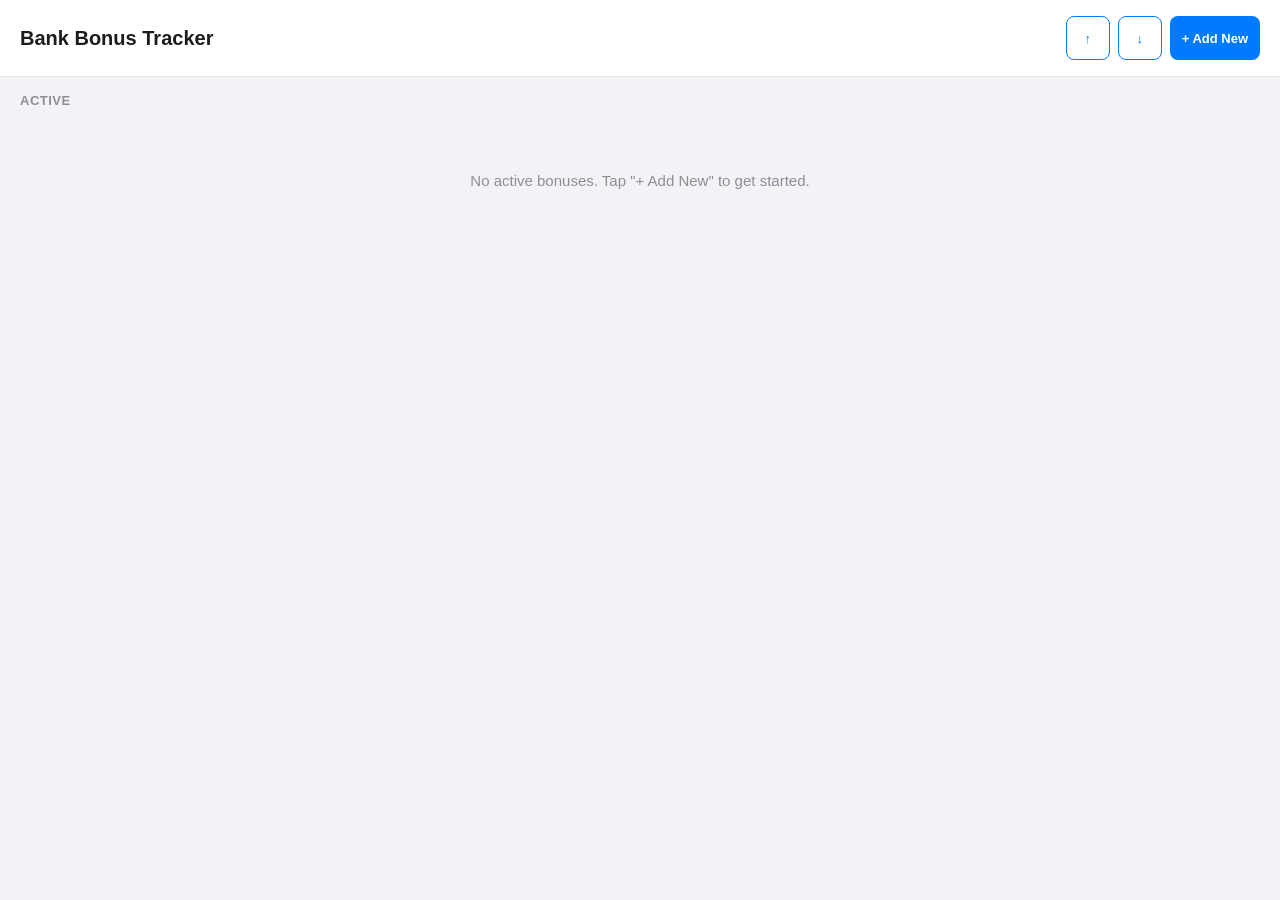
<file: index.html>
<!DOCTYPE html>
<html lang="en">
<head>
  <meta charset="UTF-8">
  <meta name="viewport" content="width=device-width, initial-scale=1.0, viewport-fit=cover">
  <meta name="apple-mobile-web-app-capable" content="yes">
  <meta name="apple-mobile-web-app-status-bar-style" content="default">
  <meta name="apple-mobile-web-app-title" content="BonusTracker">
  <link rel="apple-touch-icon" href="icons/icon-churning.svg">
  <link rel="manifest" href="manifest.json">
  <link rel="stylesheet" href="style.css">
  <meta name="theme-color" content="#0f1923">
  <title>Bank Bonus Tracker</title>
</head>
<body>
  <header class="app-header">
    <h1>Bank Bonus Tracker</h1>
    <div class="header-actions">
      <button id="export-btn" class="btn-icon-outline" aria-label="Export data">↑</button>
      <button id="import-btn" class="btn-icon-outline" aria-label="Import data">↓</button>
      <button id="add-new-btn" class="btn-primary">+ Add New</button>
    </div>
  </header>

  <main id="app">
    <section id="active-section">
      <h2 class="section-title">Active</h2>
      <div id="active-cards" class="card-list"></div>
      <p id="active-empty" class="empty-state" hidden aria-live="polite">No active bonuses. Tap "+ Add New" to get started.</p>
    </section>

    <section id="completed-section" hidden>
      <div class="section-toggle-wrapper">
        <h2 class="section-title">Completed</h2>
        <button id="completed-toggle" class="section-toggle" aria-expanded="true" aria-controls="completed-cards">
          <span class="toggle-arrow">▼</span>
        </button>
      </div>
      <div id="completed-cards" class="card-list"></div>
    </section>
  </main>

  <!-- Add/Edit Modal -->
  <div id="modal-overlay" class="modal-overlay" hidden>
    <div class="modal" role="dialog" aria-modal="true" aria-labelledby="modal-title">
      <div class="modal-header">
        <h2 id="modal-title">Add New Bonus</h2>
        <button id="modal-close" class="btn-icon" aria-label="Close">&times;</button>
      </div>
      <form id="bonus-form" class="bonus-form">
        <label>
          Bank Name *
          <input type="text" id="f-bankName" required>
        </label>
        <label>
          Account Type *
          <select id="f-accountType" required>
            <option value="personal_checking">Personal Checking</option>
            <option value="personal_savings">Personal Savings</option>
            <option value="business_checking">Business Checking</option>
          </select>
        </label>
        <label>
          Date Opened *
          <input type="date" id="f-dateOpened" required>
        </label>
        <label>
          Bonus Amount ($) *
          <input type="number" id="f-bonusAmount" min="0" step="1" required>
        </label>
        <label>
          Bonus Deadline *
          <input type="date" id="f-bonusDeadline" required>
        </label>
        <label>
          Account Close Date
          <input type="date" id="f-accountCloseDate">
        </label>

        <fieldset class="optional-fields">
          <legend>Optional Details</legend>
          <div class="open-length-row">
            <label>
              Min. Account Open Length
              <input type="number" id="f-openLengthValue" min="0" step="1" placeholder="0">
            </label>
            <label>
              Unit
              <select id="f-openLengthUnit">
                <option value="months">Months</option>
                <option value="weeks">Weeks</option>
              </select>
            </label>
          </div>
          <div id="etf-row" hidden>
            <label>
              Early Termination Fee ($)
              <input type="number" id="f-earlyTermFee" min="0" step="0.01">
            </label>
          </div>
          <label>
            Min. Balance Requirement ($)
            <input type="number" id="f-minBalance" min="0" step="0.01" placeholder="Leave blank if none">
          </label>
          <label>
            Notes
            <textarea id="f-notes" rows="3" placeholder="Any additional notes..."></textarea>
          </label>
        </fieldset>

        <fieldset class="requirements-fieldset">
          <legend>Requirements</legend>
          <div id="requirements-list"></div>
          <button type="button" id="add-requirement-btn" class="btn-secondary">+ Add Requirement</button>
        </fieldset>

        <div class="form-actions">
          <button type="button" id="form-cancel" class="btn-secondary">Cancel</button>
          <button type="submit" class="btn-primary">Save</button>
        </div>
      </form>
    </div>
  </div>

  <input type="file" id="import-file-input" accept=".json" class="visually-hidden">

  <script type="module" src="app.js"></script>
</body>
</html>
</file>
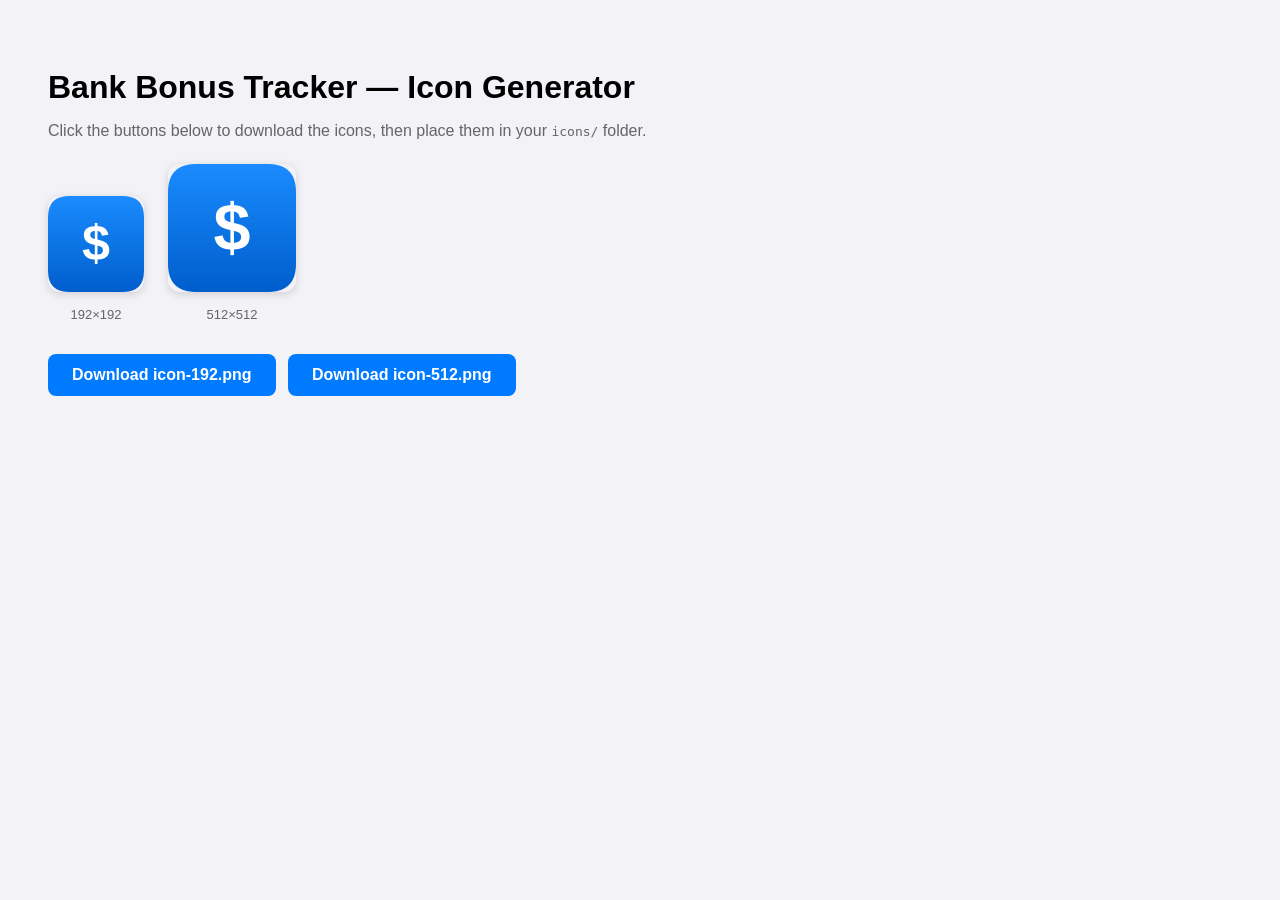
<file: generate-icons.html>
<!DOCTYPE html>
<html lang="en">
<head>
  <meta charset="UTF-8">
  <title>Generate Icons</title>
  <style>
    body { font-family: sans-serif; padding: 40px; background: #f2f2f7; }
    h1 { margin-bottom: 8px; }
    p { color: #666; margin-bottom: 24px; }
    canvas { display: none; }
    .btn {
      display: inline-block; background: #007aff; color: #fff;
      padding: 12px 24px; border-radius: 8px; text-decoration: none;
      font-size: 16px; font-weight: 600; margin: 8px 8px 8px 0; cursor: pointer;
      border: none;
    }
    .preview { display: flex; gap: 24px; align-items: flex-end; margin-bottom: 24px; }
    .preview div { text-align: center; font-size: 13px; color: #666; }
    .preview img { display: block; border-radius: 12px; box-shadow: 0 2px 8px rgba(0,0,0,0.15); }
  </style>
</head>
<body>
  <h1>Bank Bonus Tracker — Icon Generator</h1>
  <p>Click the buttons below to download the icons, then place them in your <code>icons/</code> folder.</p>

  <div class="preview">
    <div><img id="preview-192" width="96" height="96"><br>192×192</div>
    <div><img id="preview-512" width="128" height="128"><br>512×512</div>
  </div>

  <button class="btn" onclick="download(192)">Download icon-192.png</button>
  <button class="btn" onclick="download(512)">Download icon-512.png</button>

  <canvas id="canvas"></canvas>

  <script>
    function drawIcon(size) {
      const canvas = document.getElementById('canvas');
      canvas.width = size;
      canvas.height = size;
      const ctx = canvas.getContext('2d');

      // Background gradient
      const grad = ctx.createLinearGradient(0, 0, 0, size);
      grad.addColorStop(0, '#1a8cff');
      grad.addColorStop(1, '#005ecc');
      ctx.fillStyle = grad;

      // Rounded rect background
      const r = size * 0.22;
      ctx.beginPath();
      ctx.moveTo(r, 0);
      ctx.lineTo(size - r, 0);
      ctx.quadraticCurveTo(size, 0, size, r);
      ctx.lineTo(size, size - r);
      ctx.quadraticCurveTo(size, size, size - r, size);
      ctx.lineTo(r, size);
      ctx.quadraticCurveTo(0, size, 0, size - r);
      ctx.lineTo(0, r);
      ctx.quadraticCurveTo(0, 0, r, 0);
      ctx.closePath();
      ctx.fill();

      // Dollar sign
      ctx.fillStyle = '#ffffff';
      ctx.textAlign = 'center';
      ctx.textBaseline = 'middle';
      ctx.font = `bold ${Math.round(size * 0.52)}px -apple-system, BlinkMacSystemFont, Arial, sans-serif`;
      ctx.fillText('$', size / 2, size / 2 + size * 0.03);

      return canvas.toDataURL('image/png');
    }

    function download(size) {
      const dataUrl = drawIcon(size);
      const a = document.createElement('a');
      a.href = dataUrl;
      a.download = `icon-${size}.png`;
      a.click();
    }

    // Show previews on load
    window.onload = () => {
      document.getElementById('preview-192').src = drawIcon(192);
      document.getElementById('preview-512').src = drawIcon(512);
    };
  </script>
</body>
</html>
</file>
<file: style.css>
/* === Reset & Variables === */
*, *::before, *::after {
  box-sizing: border-box;
  margin: 0;
  padding: 0;
}

:root {
  --color-primary: #007aff;
  --color-primary-dark: #0056b3;
  --color-bg: #f2f2f7;
  --color-card: #ffffff;
  --color-text: #1c1c1e;
  --color-text-secondary: #8e8e93;
  --color-border: #e5e5ea;
  --color-danger: #ff3b30;
  --color-success: #34c759;
  --color-warning: #ff9500;
  --color-green: #34c759;
  --color-yellow: #ff9500;
  --color-red: #ff3b30;
  --radius: 12px;
  --shadow: 0 1px 3px rgba(0,0,0,0.1);
  --font: -apple-system, BlinkMacSystemFont, 'Segoe UI', Roboto, Helvetica, Arial, sans-serif;
}

html {
  font-family: var(--font);
  font-size: 16px;
  color: var(--color-text);
  background: var(--color-bg);
  -webkit-text-size-adjust: 100%;
}

body {
  min-height: 100vh;
  padding-bottom: env(safe-area-inset-bottom, 20px);
}

/* === Header === */
.app-header {
  display: flex;
  justify-content: space-between;
  align-items: center;
  padding: 16px 20px;
  background: var(--color-card);
  border-bottom: 1px solid var(--color-border);
  position: sticky;
  top: 0;
  z-index: 10;
}

.app-header h1 {
  font-size: 20px;
  font-weight: 700;
}

.header-actions {
  display: flex;
  gap: 8px;
  align-items: center;
}

.header-actions button {
  padding: 8px 12px;
  font-size: 13px;
  white-space: nowrap;
}

.btn-primary {
  background: var(--color-primary);
  color: #fff;
  border: none;
  border-radius: 8px;
  padding: 10px 18px;
  font-size: 15px;
  font-weight: 600;
  cursor: pointer;
  min-height: 44px;
  font-family: var(--font);
}

.btn-primary:active {
  background: var(--color-primary-dark);
}

.btn-primary:hover {
  background: var(--color-primary-dark);
}

.btn-secondary {
  background: transparent;
  color: var(--color-primary);
  border: 1px solid var(--color-primary);
  border-radius: 8px;
  padding: 10px 18px;
  font-size: 15px;
  font-weight: 600;
  cursor: pointer;
  min-height: 44px;
  font-family: var(--font);
}

.btn-secondary:hover {
  background: rgba(0,122,255,0.08);
}

.btn-icon-outline {
  background: transparent;
  color: var(--color-primary);
  border: 1px solid var(--color-primary);
  border-radius: 8px;
  padding: 8px 10px;
  font-size: 16px;
  line-height: 1;
  cursor: pointer;
  min-height: 44px;
  min-width: 44px;
  font-family: var(--font);
}

.btn-icon-outline:hover {
  background: rgba(0,122,255,0.08);
}

.btn-icon-outline:active {
  background: rgba(0,122,255,0.15);
}

.btn-icon {
  background: none;
  border: none;
  font-size: 24px;
  cursor: pointer;
  min-width: 44px;
  min-height: 44px;
  display: flex;
  align-items: center;
  justify-content: center;
  color: var(--color-text-secondary);
}

.btn-icon:hover {
  color: var(--color-text);
}

.btn-danger {
  background: var(--color-danger);
  color: #fff;
  border: none;
  border-radius: 8px;
  padding: 10px 18px;
  font-size: 15px;
  font-weight: 600;
  cursor: pointer;
  min-height: 44px;
  font-family: var(--font);
}

.btn-danger:hover {
  opacity: 0.85;
}

/* === Sections === */
.section-title {
  font-size: 13px;
  font-weight: 600;
  text-transform: uppercase;
  letter-spacing: 0.5px;
  color: var(--color-text-secondary);
  padding: 16px 20px 8px;
}

.section-toggle-wrapper {
  display: flex;
  align-items: center;
  justify-content: space-between;
  padding-right: 20px;
}

.section-toggle {
  background: none;
  border: none;
  cursor: pointer;
  padding: 8px;
  min-width: 44px;
  min-height: 44px;
  display: flex;
  align-items: center;
  justify-content: center;
  font-family: var(--font);
}

.section-toggle:hover .toggle-arrow {
  color: var(--color-text);
}

.toggle-arrow {
  font-size: 12px;
  color: var(--color-text-secondary);
  transition: transform 0.2s;
  display: inline-block;
}

.toggle-arrow.collapsed {
  transform: rotate(-90deg);
}

.card-list[hidden] {
  display: none;
}

.card-list {
  padding: 0 16px 16px;
  display: flex;
  flex-direction: column;
  gap: 12px;
}

.empty-state {
  text-align: center;
  padding: 40px 20px;
  color: var(--color-text-secondary);
  font-size: 15px;
}

/* === Card (Collapsed) === */
.card {
  background: var(--color-card);
  border-radius: var(--radius);
  box-shadow: var(--shadow);
  padding: 16px;
  cursor: pointer;
  border-left: 4px solid var(--color-green);
  transition: box-shadow 0.2s;
  position: relative;
}

.card:active {
  box-shadow: 0 2px 8px rgba(0,0,0,0.15);
}

.card:hover:not(.expanded) {
  box-shadow: 0 2px 8px rgba(0,0,0,0.12);
}

.card.deadline-warning {
  border-left-color: var(--color-yellow);
}

.card.deadline-urgent {
  border-left-color: var(--color-red);
}

.card.completed-card {
  opacity: 0.6;
  border-left-color: var(--color-text-secondary);
}

.card-collapsed {
  cursor: pointer;
}

.card-header {
  display: flex;
  justify-content: space-between;
  align-items: flex-start;
  margin-bottom: 8px;
}

.card-bank-name {
  font-size: 17px;
  font-weight: 700;
}

.card-bonus-amount {
  font-size: 17px;
  font-weight: 700;
  color: var(--color-success);
}

.card-deadline {
  font-size: 13px;
  color: var(--color-text-secondary);
  margin-bottom: 8px;
}

.card-requirements-summary {
  font-size: 13px;
  color: var(--color-text-secondary);
  margin-bottom: 4px;
}

.card-progress {
  font-size: 12px;
  color: var(--color-text-secondary);
  font-weight: 600;
}

/* === Card (Expanded) === */
.card-expanded-content {
  max-height: 0;
  overflow: hidden;
  transition: max-height 0.35s ease;
}

.card.expanded .card-expanded-content {
  max-height: 3000px;
}

.card.expanded {
  cursor: default;
}

.expanded-divider {
  border: none;
  border-top: 1px solid var(--color-border);
  margin: 12px 0;
}

.card-close-btn {
  display: flex;
  justify-content: flex-end;
  width: 100%;
  margin-bottom: 4px;
}

.expanded-details {
  display: flex;
  flex-direction: column;
  gap: 8px;
  font-size: 14px;
}

.detail-row {
  display: flex;
  justify-content: space-between;
  gap: 8px;
}

.detail-label {
  color: var(--color-text-secondary);
  flex-shrink: 0;
}

.detail-value {
  font-weight: 500;
  text-align: right;
}

.notes-block {
  background: var(--color-bg);
  border-radius: 8px;
  padding: 10px 12px;
  font-size: 14px;
  margin-top: 4px;
  white-space: pre-wrap;
  word-break: break-word;
}

/* === Requirement Blocks (Expanded Card) === */
.requirement-block {
  background: var(--color-bg);
  border-radius: 8px;
  padding: 12px;
  margin-top: 8px;
}

.requirement-block.req-completed {
  opacity: 0.5;
}

.requirement-block.req-completed .req-description {
  text-decoration: line-through;
}

.req-header {
  display: flex;
  justify-content: space-between;
  align-items: center;
  margin-bottom: 8px;
  gap: 8px;
}

.req-description {
  font-size: 14px;
  font-weight: 600;
}

.req-checkbox {
  width: 22px;
  height: 22px;
  cursor: pointer;
  accent-color: var(--color-primary);
  flex-shrink: 0;
}

.req-progress-text {
  font-size: 13px;
  color: var(--color-text-secondary);
  margin-bottom: 8px;
}

.req-slider-row {
  display: flex;
  align-items: center;
  gap: 10px;
}

.req-slider {
  flex: 1;
  height: 6px;
  -webkit-appearance: none;
  appearance: none;
  background: var(--color-border);
  border-radius: 3px;
  outline: none;
}

.req-slider::-webkit-slider-thumb {
  -webkit-appearance: none;
  width: 24px;
  height: 24px;
  border-radius: 50%;
  background: var(--color-primary);
  cursor: pointer;
}

.req-slider::-moz-range-thumb {
  width: 24px;
  height: 24px;
  border-radius: 50%;
  background: var(--color-primary);
  cursor: pointer;
  border: none;
}

.req-slider-value {
  font-size: 14px;
  font-weight: 600;
  min-width: 80px;
  text-align: right;
  cursor: pointer;
  color: var(--color-primary);
  white-space: nowrap;
}

.req-increment-row {
  display: flex;
  align-items: center;
  gap: 14px;
}

.btn-increment {
  background: var(--color-primary);
  color: #fff;
  border: none;
  border-radius: 50%;
  width: 36px;
  height: 36px;
  font-size: 20px;
  font-weight: 700;
  cursor: pointer;
  display: flex;
  align-items: center;
  justify-content: center;
  flex-shrink: 0;
  line-height: 1;
}

.btn-increment:hover {
  opacity: 0.85;
}

.btn-decrement {
  background: var(--color-text-secondary);
  color: #fff;
  border: none;
  border-radius: 50%;
  width: 36px;
  height: 36px;
  font-size: 20px;
  font-weight: 700;
  cursor: pointer;
  display: flex;
  align-items: center;
  justify-content: center;
  flex-shrink: 0;
  line-height: 1;
}

.btn-decrement:hover {
  opacity: 0.75;
}

.req-balance-input {
  width: 140px;
  padding: 8px 12px;
  border: 1px solid var(--color-border);
  border-radius: 8px;
  font-size: 14px;
  font-family: var(--font);
}

/* === Deposit Dates === */
.deposit-dates {
  margin-top: 12px;
}

.deposit-dates h4 {
  font-size: 13px;
  font-weight: 600;
  color: var(--color-text-secondary);
  margin-bottom: 6px;
}

.deposit-date-list {
  list-style: none;
  font-size: 13px;
  color: var(--color-text);
}

.deposit-date-list li {
  padding: 4px 0;
  display: flex;
  justify-content: space-between;
  align-items: center;
  border-bottom: 1px solid var(--color-border);
}

.deposit-date-list li:last-child {
  border-bottom: none;
}

.deposit-date-remove {
  color: var(--color-danger);
  background: none;
  border: none;
  font-size: 18px;
  cursor: pointer;
  min-width: 44px;
  min-height: 44px;
  display: flex;
  align-items: center;
  justify-content: center;
}

.btn-log-deposit {
  margin-top: 8px;
  font-size: 14px;
  padding: 8px 16px;
  min-height: 44px;
}

/* === Card Action Buttons === */
.card-actions {
  display: flex;
  gap: 10px;
  margin-top: 12px;
  padding-top: 12px;
  border-top: 1px solid var(--color-border);
}

.card-actions button {
  flex: 1;
}

.btn-mark-complete {
  background: var(--color-success);
  color: #fff;
  border: none;
  border-radius: 8px;
  padding: 10px 18px;
  font-size: 15px;
  font-weight: 600;
  cursor: pointer;
  min-height: 44px;
  margin-top: 12px;
  width: 100%;
  font-family: var(--font);
}

.btn-reactivate {
  background: var(--color-primary);
  color: #fff;
  border: none;
  border-radius: 8px;
  padding: 10px 18px;
  font-size: 15px;
  font-weight: 600;
  cursor: pointer;
  min-height: 44px;
  margin-top: 12px;
  width: 100%;
  font-family: var(--font);
}

/* === Modal === */
.modal-overlay {
  position: fixed;
  inset: 0;
  background: rgba(0,0,0,0.4);
  z-index: 100;
  display: flex;
  align-items: flex-end;
  justify-content: center;
  opacity: 0;
  transition: opacity 0.25s;
  pointer-events: none;
}

.modal-overlay.visible {
  opacity: 1;
  pointer-events: auto;
}

.modal {
  background: var(--color-card);
  border-radius: 16px 16px 0 0;
  width: 100%;
  max-width: 500px;
  max-height: 90vh;
  overflow-y: auto;
  padding: 20px;
  padding-bottom: calc(20px + env(safe-area-inset-bottom, 0px));
  transform: translateY(100%);
  transition: transform 0.3s ease;
}

.modal-overlay.visible .modal {
  transform: translateY(0);
}

.modal-header {
  display: flex;
  justify-content: space-between;
  align-items: center;
  margin-bottom: 16px;
}

.modal-header h2 {
  font-size: 18px;
  font-weight: 700;
}

/* === Form === */
.bonus-form label {
  display: block;
  font-size: 13px;
  font-weight: 600;
  color: var(--color-text-secondary);
  margin-bottom: 12px;
}

.bonus-form input,
.bonus-form select,
.bonus-form textarea {
  display: block;
  width: 100%;
  padding: 10px 12px;
  border: 1px solid var(--color-border);
  border-radius: 8px;
  font-size: 16px;
  font-family: var(--font);
  margin-top: 4px;
  background: var(--color-card);
  color: var(--color-text);
  text-align: left;
  text-align-last: left;
  -webkit-appearance: none;
  appearance: none;
}

.bonus-form input[type="date"] {
  display: flex;
  align-items: center;
  justify-content: flex-start;
}

.bonus-form input:focus,
.bonus-form select:focus,
.bonus-form textarea:focus {
  outline: none;
  border-color: var(--color-primary);
  box-shadow: 0 0 0 3px rgba(0,122,255,0.15);
}

.bonus-form fieldset {
  border: 1px solid var(--color-border);
  border-radius: var(--radius);
  padding: 12px 12px 4px;
  margin: 12px 0;
}

.bonus-form legend {
  font-size: 14px;
  font-weight: 700;
  padding: 0 6px;
  color: var(--color-text);
}

.open-length-row {
  display: flex;
  gap: 10px;
}

.open-length-row label {
  flex: 1;
}

.form-actions {
  display: flex;
  gap: 10px;
  margin-top: 16px;
  padding-bottom: 8px;
}

.form-actions button {
  flex: 1;
}

/* === Requirement form rows === */
.requirement-form-row {
  background: var(--color-bg);
  border-radius: 8px;
  padding: 12px 12px 4px;
  margin-bottom: 8px;
  position: relative;
}

.requirement-form-row select,
.requirement-form-row input {
  margin-bottom: 8px;
}

.btn-remove-req {
  position: absolute;
  top: 4px;
  right: 4px;
  background: none;
  border: none;
  color: var(--color-danger);
  font-size: 20px;
  cursor: pointer;
  min-width: 44px;
  min-height: 44px;
  display: flex;
  align-items: center;
  justify-content: center;
}

/* === Utility === */
/* === Update Banner === */
.update-banner {
  position: fixed;
  top: 0;
  left: 0;
  right: 0;
  z-index: 1000;
  display: flex;
  align-items: center;
  justify-content: space-between;
  padding: env(safe-area-inset-top, 0) 16px 0;
  min-height: calc(44px + env(safe-area-inset-top, 0));
  background: var(--color-primary);
  color: #fff;
  font-size: 14px;
  font-weight: 500;
}

.update-banner__msg {
  flex: 1;
  padding: 12px 0;
  cursor: pointer;
}

.update-banner__dismiss {
  background: none;
  border: none;
  color: #fff;
  font-size: 20px;
  line-height: 1;
  padding: 12px 4px 12px 16px;
  cursor: pointer;
  opacity: 0.8;
}

.update-banner__dismiss:active {
  opacity: 1;
}

.visually-hidden {
  position: absolute;
  width: 1px;
  height: 1px;
  padding: 0;
  margin: -1px;
  overflow: hidden;
  clip: rect(0,0,0,0);
  white-space: nowrap;
  border: 0;
}
</file>
